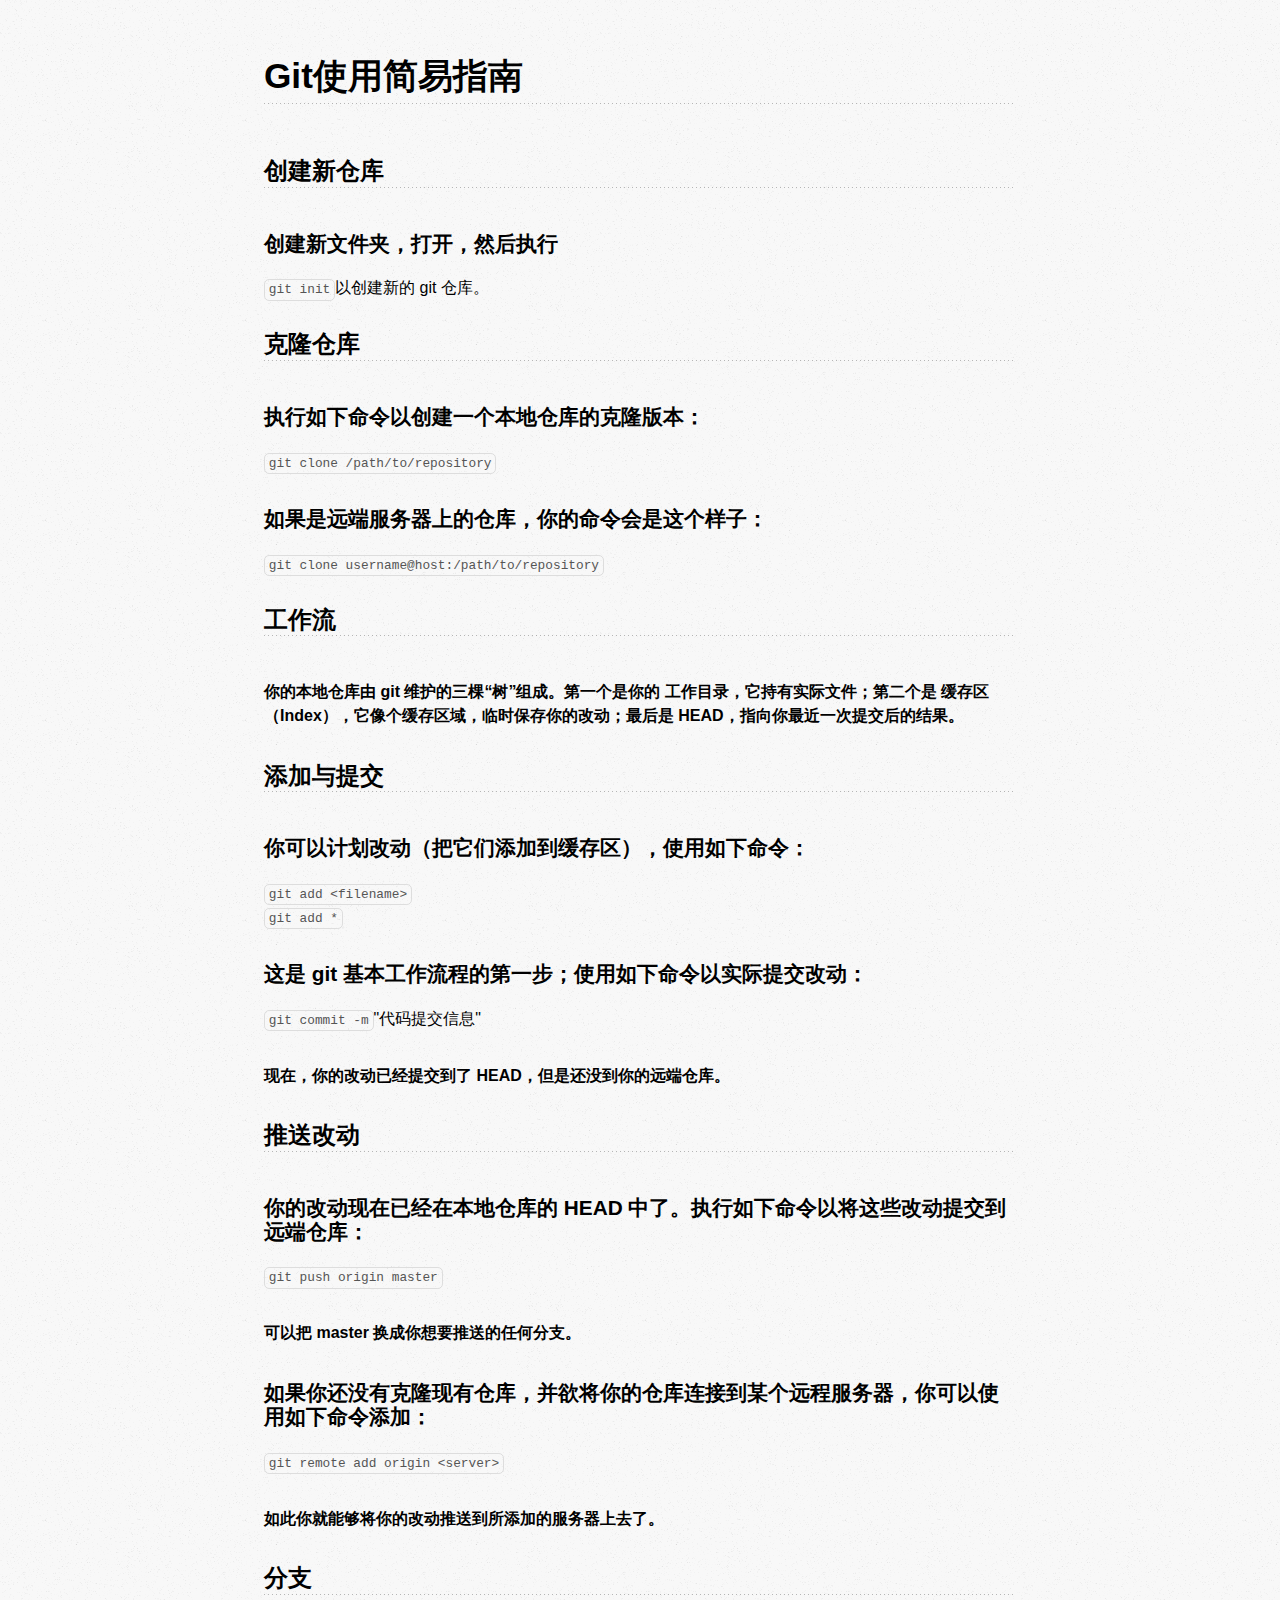
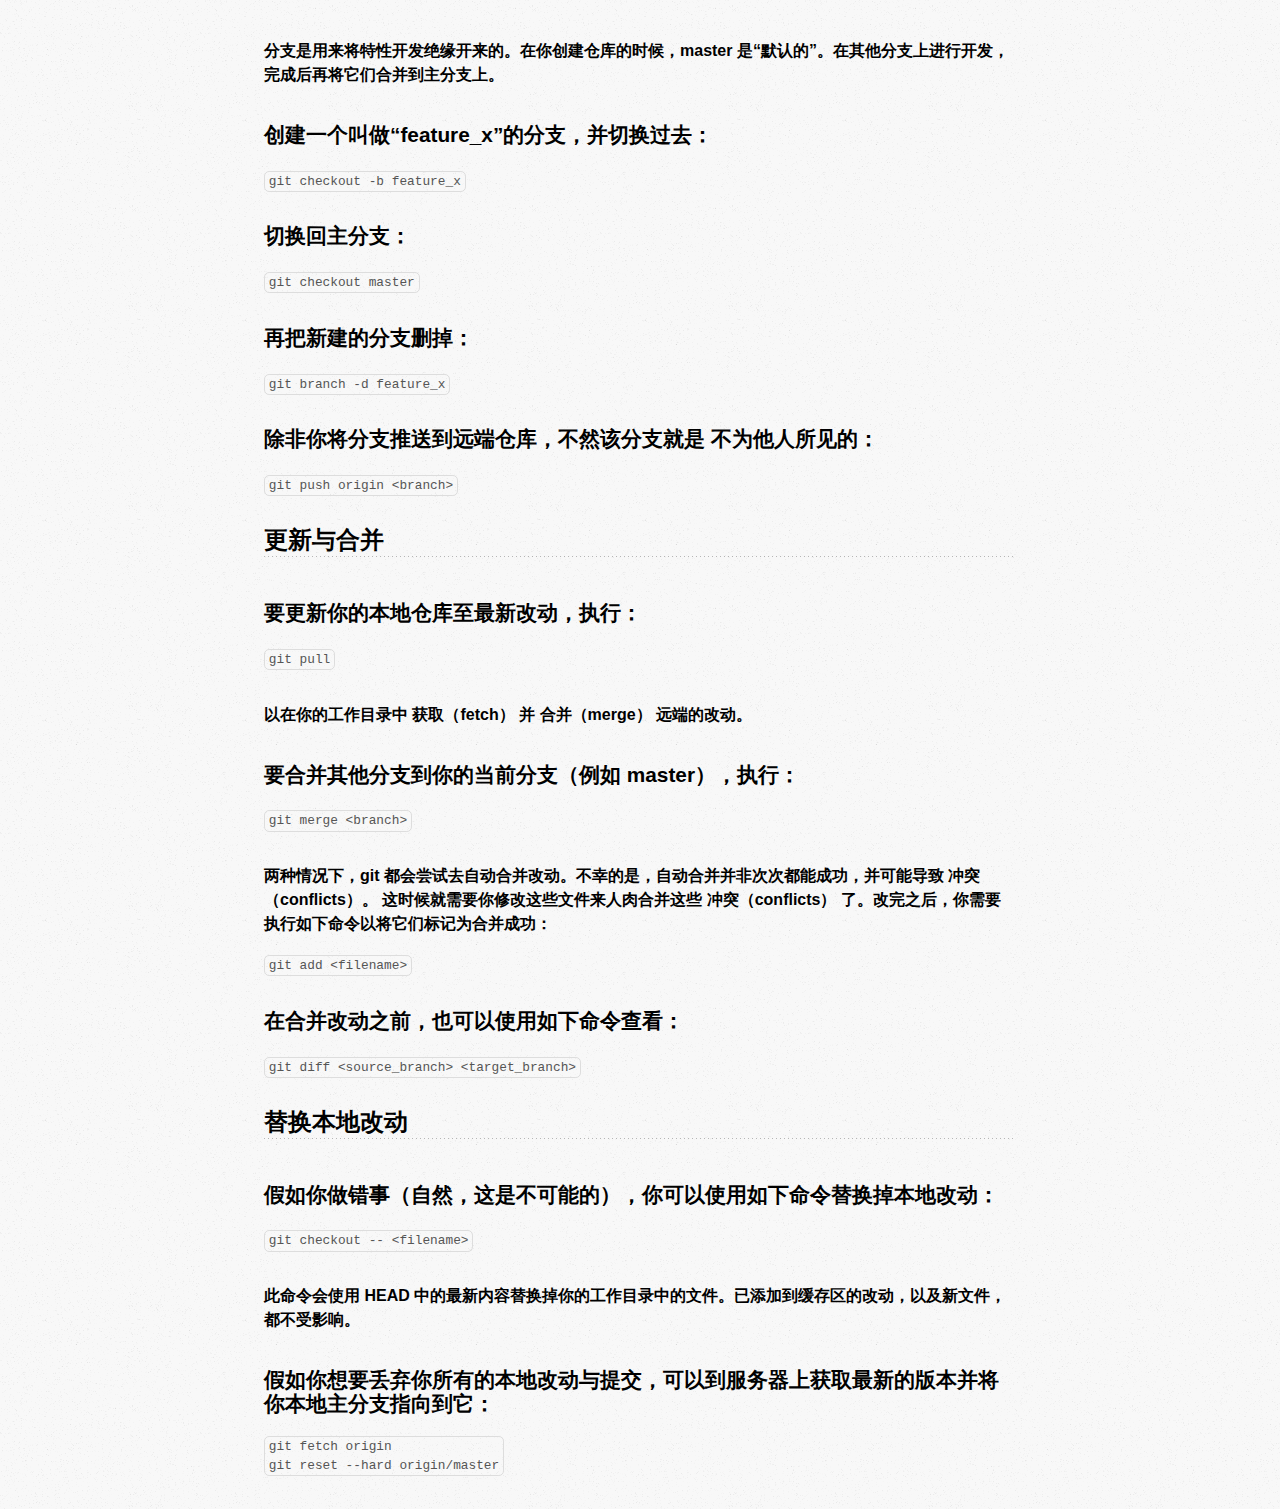
<file: Git.html>
<!DOCTYPE html><html>

<head>
<meta charset="utf-8">
<title># Git使用简易指南</title>
<style>
html,body,div,span,applet,object,iframe,h1,h2,h3,h4,h5,h6,p,blockquote,pre,a,abbr,acronym,address,big,cite,code,del,dfn,em,img,ins,kbd,q,s,samp,small,strike,strong,sub,sup,tt,var,b,u,i,center,dl,dt,dd,ol,ul,li,fieldset,form,label,legend,table,caption,tbody,tfoot,thead,tr,th,td,article,aside,canvas,details,embed,figure,figcaption,footer,header,hgroup,menu,nav,output,ruby,section,summary,time,mark,audio,video{margin:0;padding:0;border:0;font-size:100%;}
ol,ul{list-style:none}
table{border-collapse:collapse;border-spacing:0;
  margin-top: 0;
  margin-bottom: 0.8em;
}
caption,th,td{text-align:left;font-weight:normal;vertical-align:middle}
q,blockquote{quotes:none}
q:before,q:after,blockquote:before,blockquote:after{content:"";content:none}
a img{border:none}
article,aside,details,figcaption,figure,footer,header,hgroup,menu,nav,section,summary{display:block}
a{color:#1863a1;word-wrap: break-word; word-break: break-all;}
a:visited{color:#751590}
a:focus{color:#0181eb}
a:hover{color:#0181eb}
a:active{color:#01579f}
aside.sidebar a{color:#222}
aside.sidebar a:focus{color:#0181eb}
aside.sidebar a:hover{color:#0181eb}
aside.sidebar a:active{color:#01579f}
a{-webkit-transition:color 0.3s;-moz-transition:color 0.3s;-o-transition:color 0.3s;transition:color 0.3s}

body,h1,h2,h3,h4,h5,h6,footer{font-family:"PT Sans","Helvetica Neue","Optima","Hiragino Sans GB",sans-serif}
body{line-height:1.5em;color:#222
	-webkit-text-size-adjust:none;  min-width: 200px;
  max-width: 760px;
  margin: 0 auto; padding: 20px;}

pre,code,tt,p code,li code{font-family:Menlo,Monaco,"Andale Mono","lucida console","Courier New",monospace}

h1{font-size:2.2em;line-height:1.2em}

h1,h2,h3,h4,h5,h6{text-rendering:optimizelegibility;margin-bottom:1em;font-weight:bold}
h2,section h1{font-size:1.5em}
h3,section h2,section section h1{font-size:1.3em}
h4,section h3,section section h2,section section section h1{font-size:1em}
h5,section h4,section section h3{font-size:.9em}
h6,section h5,section section h4,section section section h3{font-size:.8em}
h3,h4{ padding:20px 0 0px 0;}
.markdown-body{padding: 0px 4px;}
.markdown-body h1{position:relative;padding-top:1em;padding-bottom:0.2em;margin-bottom:1em;background:url('[data-uri]') bottom left repeat-x}
.markdown-body  h1 a{text-decoration:none}
.markdown-body  h1 a:hover{text-decoration:underline}

.markdown-body h2{padding-top:0.8em;padding-bottom:0.2em;background:url('[data-uri]') bottom left repeat-x}
.markdown-body h2:first-child,.markdown-body header+h2{padding-top:4px;}
.markdown-body h2:first-child,.markdown-body header+h2{background:none}



p,.markdown-body blockquote,ul,ol{margin-bottom:0.8em; margin-top:0.8em;}
ul{list-style-type:disc}
ul ul{list-style-type:circle;margin-bottom:0px}
ul ul ul{list-style-type:square;margin-bottom:0px}
ol{list-style-type:decimal}
ol ol{list-style-type:lower-alpha;margin-bottom:0px}
ol ol ol{list-style-type:lower-roman;margin-bottom:0px}
ul,ul ul,ul ol,ol,ol ul,ol ol{margin-left:1.4em}
ul ul,ul ol,ol ul,ol ol{margin-bottom:0em}

strong{font-weight:bold}
em{font-style:italic}
sup,sub{font-size:0.75em;position:relative;display:inline-block;padding:0 .2em;line-height:.8em}
sup{top:-.5em}
sub{bottom:-.5em}
a[rev='footnote']{font-size:.75em;padding:0 .3em;line-height:1}
q{font-style:italic}
q:before{content:"\201C"}
q:after{content:"\201D"}
em,dfn{font-style:italic}
strong,dfn{font-weight:bold}
del,s{text-decoration:line-through}
abbr,acronym{border-bottom:1px dotted;cursor:help}
small{font-size:.8em}
big{font-size:1.2em}

.markdown-body hr {
  height: 0;
  margin: 15px 0;
  overflow: hidden;
  background: transparent;
  border: 0;
  border-bottom: 1px solid #ddd;
}

.markdown-body hr:before {
  display: table;
  content: "";
}

.markdown-body hr:after {
  display: table;
  clear: both;
  content: "";
}


.markdown-body table {
  display: block;
  width: 100%;
  overflow: auto;
  word-break: normal;
  word-break: keep-all;
}

.markdown-body table th {
  font-weight: bold;
}

.markdown-body table th,
.markdown-body table td {
  padding: 6px 13px;
  border: 1px solid #ddd;
}

.markdown-body table tr {
  background-color: #fff;
  border-top: 1px solid #ccc;
}

.markdown-body table tr:nth-child(2n) {
  background-color: #f8f8f8;
}

.markdown-body blockquote{font-style:italic;position:relative;font-size:1.2em;line-height:1.5em;padding-left:1em;border-left:4px solid rgba(170,170,170,0.5)}
.markdown-body blockquote cite{font-style:italic}
.markdown-body blockquote cite a{color:#aaa !important;word-wrap:break-word}
.markdown-body blockquote cite:before{content:'\2014';padding-right:.3em;padding-left:.3em;color:#aaa}

.markdown-body a{white-space:-moz-pre-wrap;white-space:-pre-wrap;white-space:-o-pre-wrap;white-space:pre-wrap;word-wrap:break-word}

body>header{font-size:1em;padding-top:1.5em;padding-bottom:1.5em}
.markdown-body{overflow:hidden}
.markdown-body>div,.markdown-body>article{width:100%}
aside.sidebar{float:none;padding:0 18px 1px;background-color:#f7f7f7;border-top:1px solid #e0e0e0}
.flex-content,article img,article video,article .flash-video,aside.sidebar img{max-width:100%;height:auto}
.basic-alignment.left,article img.left,article video.left,article .left.flash-video,aside.sidebar img.left{float:left;margin-right:1.5em}
.basic-alignment.right,article img.right,article video.right,article .right.flash-video,aside.sidebar img.right{float:right;margin-left:1.5em}
.basic-alignment.center,article img.center,article video.center,article .center.flash-video,aside.sidebar img.center{display:block;margin:0 auto 1.5em}
.basic-alignment.left,article img.left,article video.left,article .left.flash-video,aside.sidebar img.left,.basic-alignment.right,article img.right,article video.right,article .right.flash-video,aside.sidebar img.right{margin-bottom:.8em}
.toggle-sidebar,.no-sidebar .toggle-sidebar{display:none}


.markdown-body img,.markdown-body video,.markdown-body .flash-video{ -webkit-border-radius:0.3em;-moz-border-radius:0.3em;-ms-border-radius:0.3em;-o-border-radius:0.3em;border-radius:0.3em;-webkit-box-shadow:rgba(0,0,0,0.15) 0 1px 4px;-moz-box-shadow:rgba(0,0,0,0.15) 0 1px 4px;box-shadow:rgba(0,0,0,0.15) 0 1px 4px;-webkit-box-sizing:border-box;-moz-box-sizing:border-box;box-sizing:border-box;border:#fff 0.5em solid;}

.markdown-body img,.markdown-body video{max-width: 100%;}
.markdown-body video,.markdown-body .flash-video{margin:0 auto 1.5em}
.markdown-body video{display:block;width:100%}
.markdown-body .flash-video>div{position:relative;display:block;padding-bottom:56.25%;padding-top:1px;height:0;overflow:hidden}
.markdown-body .flash-video>div iframe,.markdown-body .flash-video>div object,.markdown-body .flash-video>div embed{position:absolute;top:0;left:0;width:100%;height:100%}
.markdown-body>footer{padding-bottom:2.5em;margin-top:2em}
.markdown-body>footer p.meta{margin-bottom:.8em;font-size:.85em;clear:both;overflow:hidden}


body,pre{ background:#fdf6e3 url('[data-uri]') top left;}
body{ background-color: #f8f8f8;}
pre{-webkit-border-radius:0.4em;-moz-border-radius:0.4em;-ms-border-radius:0.4em;-o-border-radius:0.4em;border-radius:0.4em;border:1px solid #e7dec3;line-height:1.45em;font-size:13px;margin-bottom:2.1em;padding:.8em 1em;color:#586e75;overflow:auto}
.markdown-body code{background: none;}
h3.filename+pre{-moz-border-radius-topleft:0px;-webkit-border-top-left-radius:0px;border-top-left-radius:0px;-moz-border-radius-topright:0px;-webkit-border-top-right-radius:0px;border-top-right-radius:0px}
p code,li code{display:inline-block;white-space:no-wrap;background:#fff;font-size:.8em;line-height:1.5em;color:#555;border:1px solid #ddd;-webkit-border-radius:0.4em;-moz-border-radius:0.4em;-ms-border-radius:0.4em;-o-border-radius:0.4em;border-radius:0.4em;padding:0 .3em;margin:-1px 0}
p pre code,li pre code{font-size:1em !important;background:none;border:none}
table td{ word-wrap: break-word !important; word-break: break-all !important; }
/*

Orginal Style from ethanschoonover.com/solarized (c) Jeremy Hull <sourdrums@gmail.com>

*/

.hljs {
  display: block;
  overflow-x: auto;
  padding: 0.5em;
  background: #fdf6e3;
  color: #657b83;
  -webkit-text-size-adjust: none;
}

.hljs-comment,
.diff .hljs-header,
.hljs-doctype,
.hljs-pi,
.lisp .hljs-string {
  color: #93a1a1;
}

/* Solarized Green */
.hljs-keyword,
.hljs-winutils,
.method,
.hljs-addition,
.css .hljs-tag,
.hljs-request,
.hljs-status,
.nginx .hljs-title {
  color: #859900;
}

/* Solarized Cyan */
.hljs-number,
.hljs-command,
.hljs-string,
.hljs-tag .hljs-value,
.hljs-rule .hljs-value,
.hljs-doctag,
.tex .hljs-formula,
.hljs-regexp,
.hljs-hexcolor,
.hljs-link_url {
  color: #2aa198;
}

/* Solarized Blue */
.hljs-title,
.hljs-localvars,
.hljs-chunk,
.hljs-decorator,
.hljs-built_in,
.hljs-identifier,
.vhdl .hljs-literal,
.hljs-id,
.css .hljs-function,
.hljs-name {
  color: #268bd2;
}

/* Solarized Yellow */
.hljs-attribute,
.hljs-variable,
.lisp .hljs-body,
.smalltalk .hljs-number,
.hljs-constant,
.hljs-class .hljs-title,
.hljs-parent,
.hljs-type,
.hljs-link_reference {
  color: #b58900;
}

/* Solarized Orange */
.hljs-preprocessor,
.hljs-preprocessor .hljs-keyword,
.hljs-pragma,
.hljs-shebang,
.hljs-symbol,
.hljs-symbol .hljs-string,
.diff .hljs-change,
.hljs-special,
.hljs-attr_selector,
.hljs-subst,
.hljs-cdata,
.css .hljs-pseudo,
.hljs-header {
  color: #cb4b16;
}

/* Solarized Red */
.hljs-deletion,
.hljs-important {
  color: #dc322f;
}

/* Solarized Violet */
.hljs-link_label {
  color: #6c71c4;
}

.tex .hljs-formula {
  background: #eee8d5;
}


</style>

<style> @media print{ .hljs{overflow: visible; word-wrap: break-word !important;} }</style></head><body><div class="markdown-body">
<h1 id="toc_0">Git使用简易指南</h1>

<h2 id="toc_1">创建新仓库</h2>

<h3 id="toc_2">创建新文件夹，打开，然后执行</h3>

<p><code>git init</code>以创建新的 git 仓库。</p>

<h2 id="toc_3">克隆仓库</h2>

<h3 id="toc_4">执行如下命令以创建一个本地仓库的克隆版本：</h3>

<p><code>git clone /path/to/repository</code></p>

<h3 id="toc_5">如果是远端服务器上的仓库，你的命令会是这个样子：</h3>

<p><code>git clone username@host:/path/to/repository</code></p>

<h2 id="toc_6">工作流</h2>

<h4 id="toc_7">你的本地仓库由 git 维护的三棵“树”组成。第一个是你的 工作目录，它持有实际文件；第二个是 缓存区（Index），它像个缓存区域，临时保存你的改动；最后是 HEAD，指向你最近一次提交后的结果。</h4>

<h2 id="toc_8">添加与提交</h2>

<h3 id="toc_9">你可以计划改动（把它们添加到缓存区），使用如下命令：</h3>

<p><code>git add &lt;filename&gt;</code><br/>
<code>git add *</code></p>

<h3 id="toc_10">这是 git 基本工作流程的第一步；使用如下命令以实际提交改动：</h3>

<p><code>git commit -m</code>&quot;代码提交信息&quot;</p>

<h4 id="toc_11">现在，你的改动已经提交到了 HEAD，但是还没到你的远端仓库。</h4>

<h2 id="toc_12">推送改动</h2>

<h3 id="toc_13">你的改动现在已经在本地仓库的 HEAD 中了。执行如下命令以将这些改动提交到远端仓库：</h3>

<p><code>git push origin master</code></p>

<h4 id="toc_14">可以把 master 换成你想要推送的任何分支。</h4>

<h3 id="toc_15">如果你还没有克隆现有仓库，并欲将你的仓库连接到某个远程服务器，你可以使用如下命令添加：</h3>

<p><code>git remote add origin &lt;server&gt;</code></p>

<h4 id="toc_16">如此你就能够将你的改动推送到所添加的服务器上去了。</h4>

<h2 id="toc_17">分支</h2>

<h4 id="toc_18">分支是用来将特性开发绝缘开来的。在你创建仓库的时候，master 是“默认的”。在其他分支上进行开发，完成后再将它们合并到主分支上。</h4>

<h3 id="toc_19">创建一个叫做“feature_x”的分支，并切换过去：</h3>

<p><code>git checkout -b feature_x</code></p>

<h3 id="toc_20">切换回主分支：</h3>

<p><code>git checkout master</code></p>

<h3 id="toc_21">再把新建的分支删掉：</h3>

<p><code>git branch -d feature_x</code></p>

<h3 id="toc_22">除非你将分支推送到远端仓库，不然该分支就是 不为他人所见的：</h3>

<p><code>git push origin &lt;branch&gt;</code></p>

<h2 id="toc_23">更新与合并</h2>

<h3 id="toc_24">要更新你的本地仓库至最新改动，执行：</h3>

<p><code>git pull</code></p>

<h4 id="toc_25">以在你的工作目录中 获取（fetch） 并 合并（merge） 远端的改动。</h4>

<h3 id="toc_26">要合并其他分支到你的当前分支（例如 master），执行：</h3>

<p><code>git merge &lt;branch&gt;</code></p>

<h4 id="toc_27">两种情况下，git 都会尝试去自动合并改动。不幸的是，自动合并并非次次都能成功，并可能导致 冲突（conflicts）。 这时候就需要你修改这些文件来人肉合并这些 冲突（conflicts） 了。改完之后，你需要执行如下命令以将它们标记为合并成功：</h4>

<p><code>git add &lt;filename&gt;</code></p>

<h3 id="toc_28">在合并改动之前，也可以使用如下命令查看：</h3>

<p><code>git diff &lt;source_branch&gt; &lt;target_branch&gt;</code></p>

<h2 id="toc_29">替换本地改动</h2>

<h3 id="toc_30">假如你做错事（自然，这是不可能的），你可以使用如下命令替换掉本地改动：</h3>

<p><code>git checkout -- &lt;filename&gt;</code></p>

<h4 id="toc_31">此命令会使用 HEAD 中的最新内容替换掉你的工作目录中的文件。已添加到缓存区的改动，以及新文件，都不受影响。</h4>

<h3 id="toc_32">假如你想要丢弃你所有的本地改动与提交，可以到服务器上获取最新的版本并将你本地主分支指向到它：</h3>

<p><code>git fetch origin<br/>
git reset --hard origin/master</code></p>

</div></body>

</html>
</file>
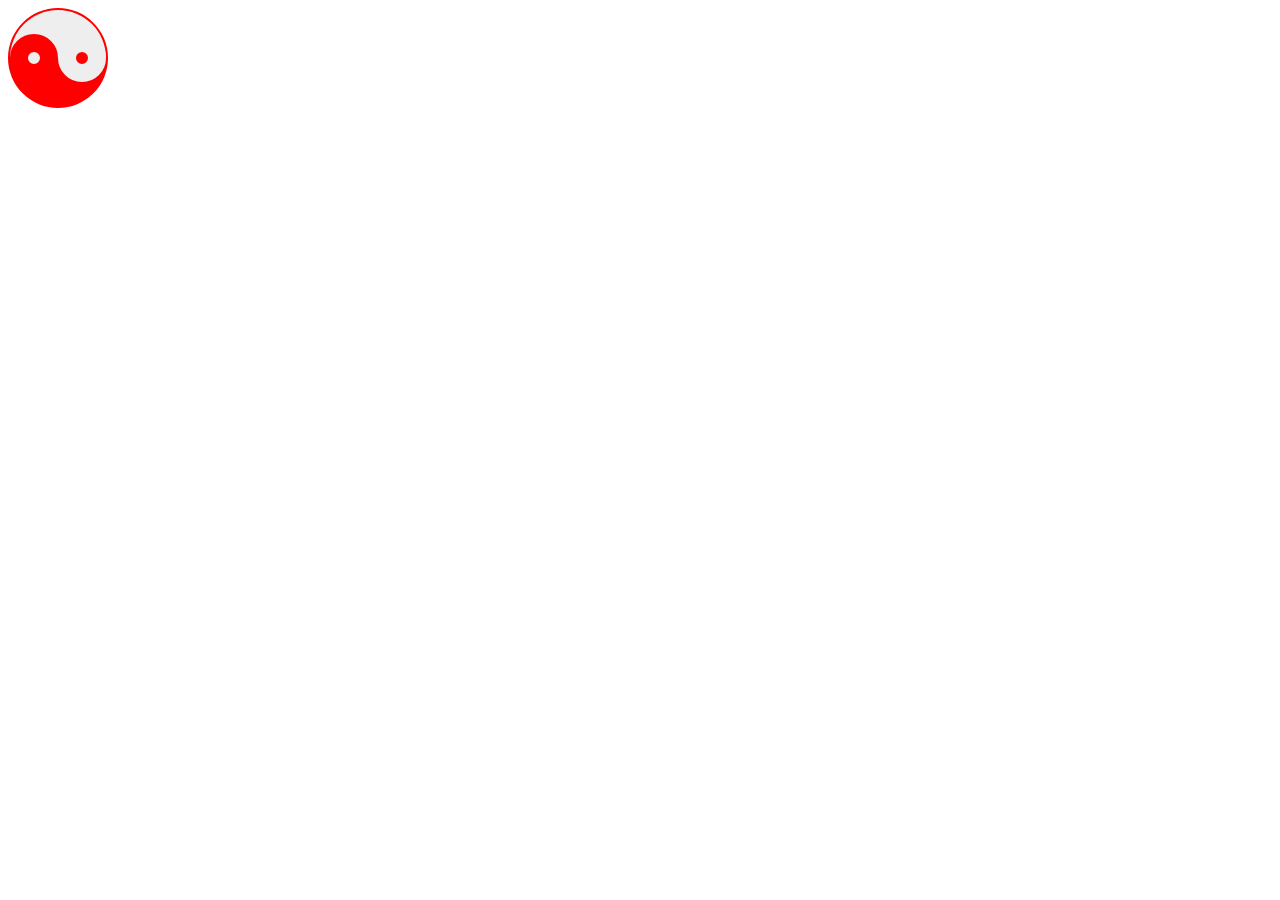
<file: yin-yang.html>
<!DOCTYPE html>
<html lang="en">

<head>
    <meta charset="UTF-8">
    <meta name="viewport" content="width=device-width, initial-scale=1.0">
    <meta http-equiv="X-UA-Compatible" content="ie=edge">
    <title>八卦</title>
    <style>
        #yin-yang {
            width: 96px;
            height: 48px;
            background: #eee;
            border-color: red;
            border-style: solid;
            border-width: 2px 2px 50px 2px;
            border-radius: 100%;
            position: relative;
        }
        
        #yin-yang:before {
            content: "";
            position: absolute;
            top: 50%;
            left: 0;
            background: #eee;
            border: 18px solid red;
            border-radius: 100%;
            width: 12px;
            height: 12px;
        }
        
        #yin-yang:after {
            content: "";
            position: absolute;
            top: 50%;
            left: 50%;
            background: red;
            border: 18px solid #eee;
            border-radius: 100%;
            width: 12px;
            height: 12px;
        }
    </style>
</head>

<body>
    <div id="yin-yang"></div>
</body>

</html>
</file>
